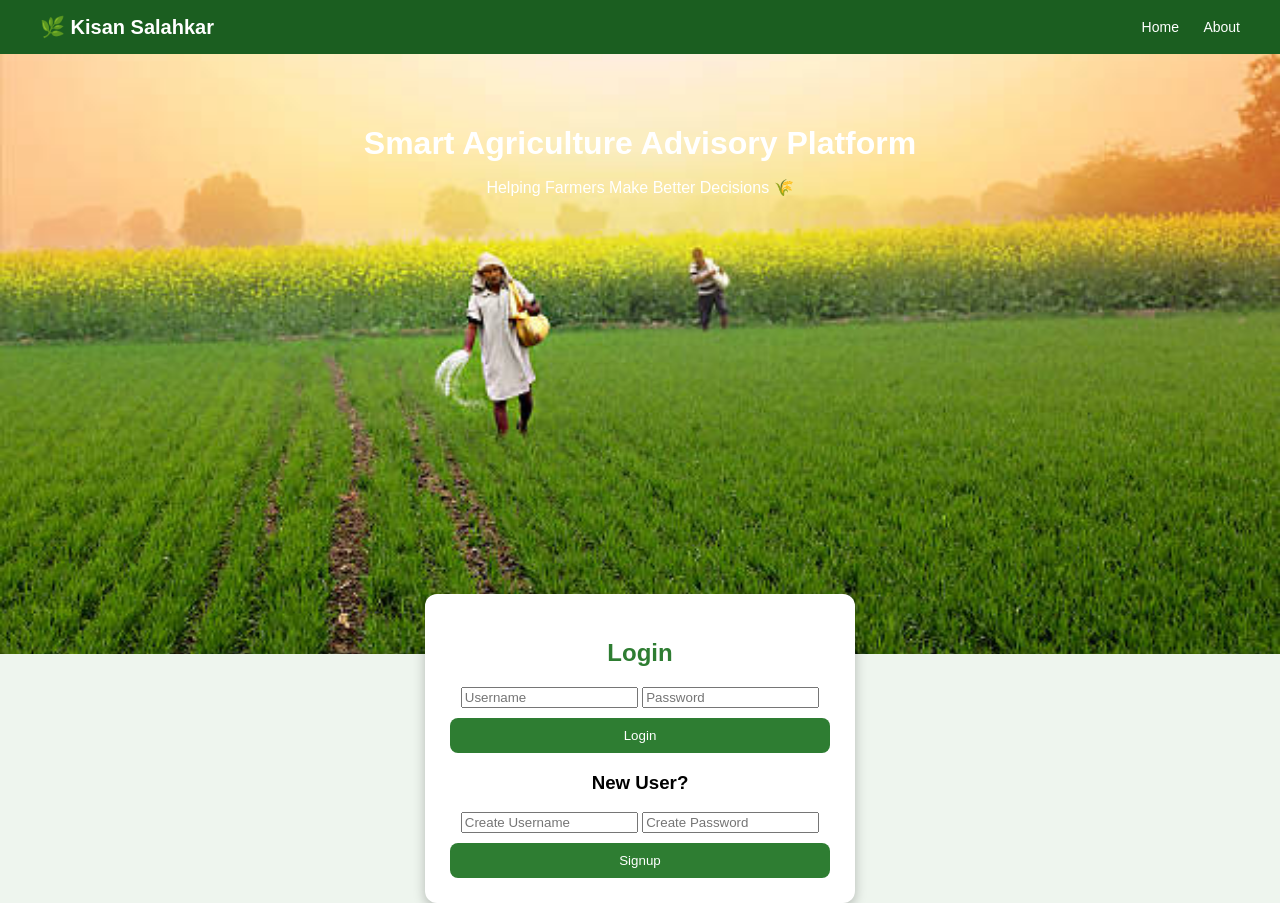
<file: legacy_site/index.html>
<!DOCTYPE html>
<html>
<head>
    <title>Kisan Salahkar</title>
    <link rel="stylesheet" href="style.css">
</head>
<body>

<!-- ✅ NAVBAR -->
<div class="navbar">
    <div class="nav-left">🌿 Kisan Salahkar</div>

    <div class="nav-right">
        <a href="index.html">Home</a>
        <a href="info.html">About</a>
    </div>
</div>

<!-- ✅ HERO SECTION WITH BACKGROUND -->
<div class="hero">

    <h1>Smart Agriculture Advisory Platform</h1>
    <p>Helping Farmers Make Better Decisions 🌾</p>

</div>

<!-- ✅ LOGIN CARD -->
<div class="page-center">
    <div class="info-card">

        <h2>Login</h2>

        <input type="text" placeholder="Username">
        <input type="password" placeholder="Password">

       <button onclick="window.location.href='dashboard.html'">
    Login
</button>


        <h3>New User?</h3>

        <input type="text" placeholder="Create Username">
        <input type="password" placeholder="Create Password">

        <button>
            Signup
        </button>

    </div>
</div>

</body>
</html>
</file>
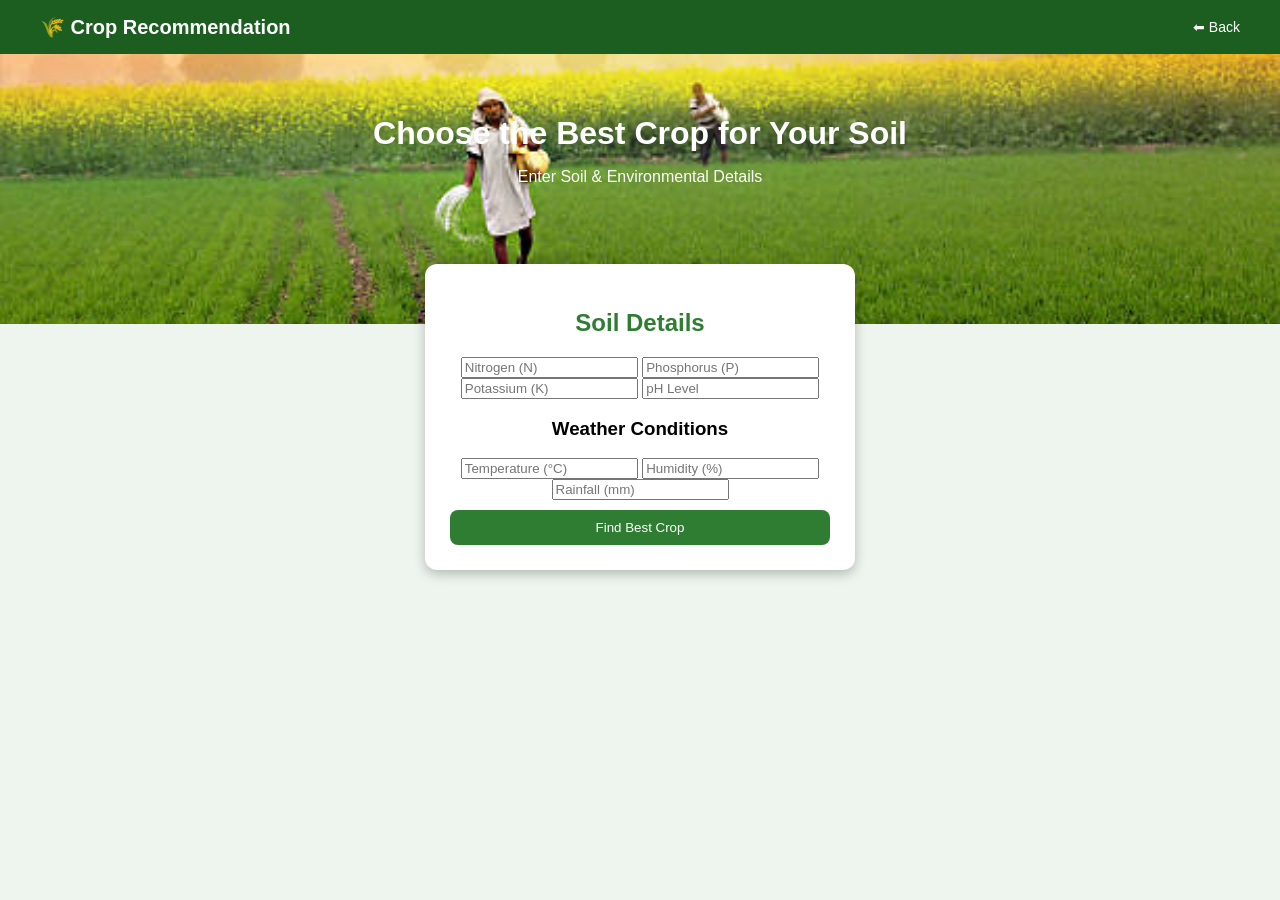
<file: legacy_site/crop.html>
<!DOCTYPE html>
<html>
<head>
    <title>Crop Recommendation</title>
    <link rel="stylesheet" href="style.css">
</head>
<body>

<!-- ✅ NAVBAR -->
<div class="navbar">
    <div class="nav-left">🌾 Crop Recommendation</div>

    <div class="nav-right">
        <a href="dashboard.html">⬅ Back</a>
    </div>
</div>

<!-- ✅ HERO SECTION -->
<div class="hero small-hero">
    <h1>Choose the Best Crop for Your Soil</h1>
    <p>Enter Soil & Environmental Details</p>
</div>


<!-- ✅ FORM CARD -->
<div class="page-center">
    <div class="info-card">

        <h2>Soil Details</h2>

        <input type="number" placeholder="Nitrogen (N)">
        <input type="number" placeholder="Phosphorus (P)">
        <input type="number" placeholder="Potassium (K)">
        <input type="number" step="0.1" placeholder="pH Level">

        <h3>Weather Conditions</h3>

        <input type="number" placeholder="Temperature (°C)">
        <input type="number" placeholder="Humidity (%)">
        <input type="number" placeholder="Rainfall (mm)">

        <button>
            Find Best Crop
        </button>

    </div>
</div>

</body>
</html>
</file>
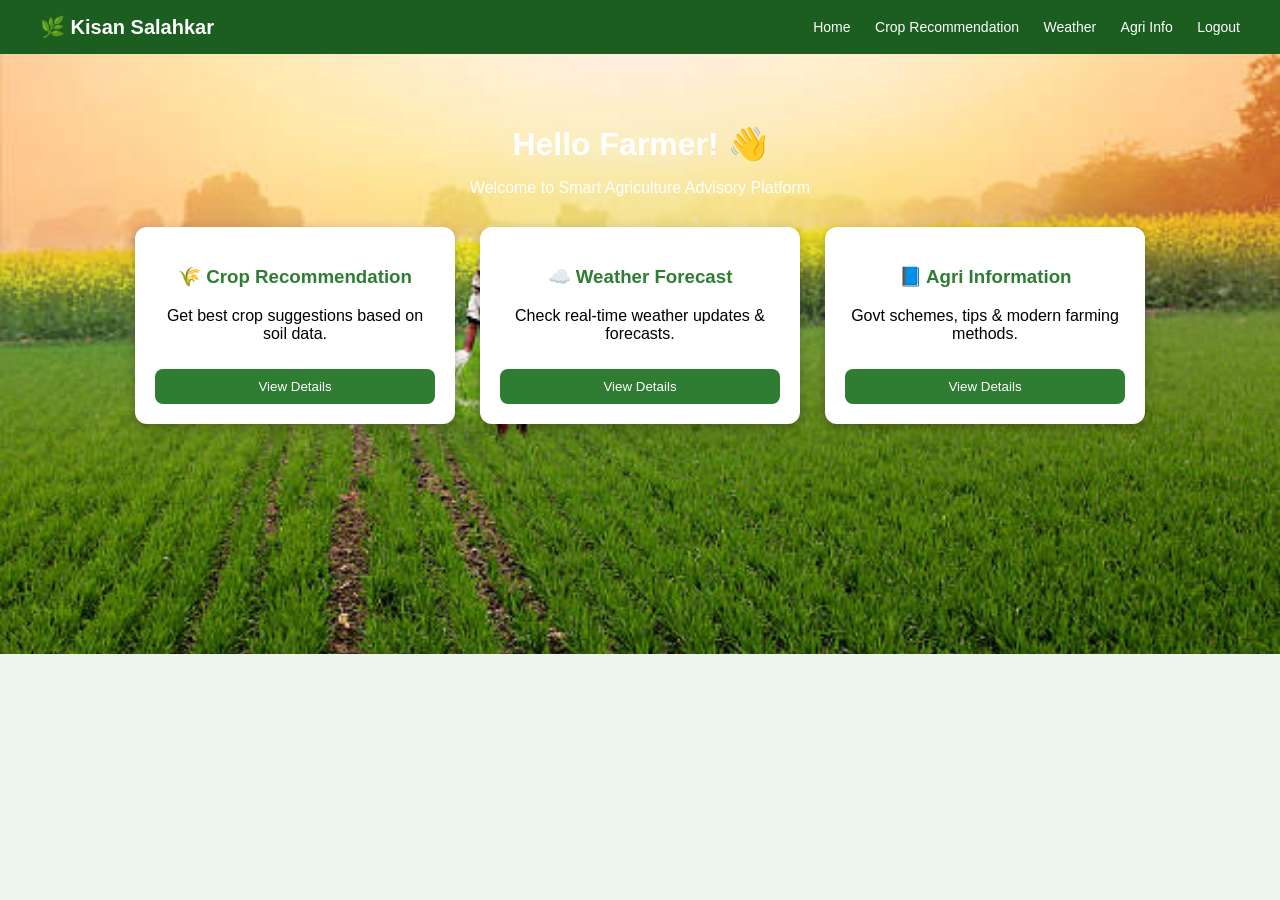
<file: legacy_site/dashboard.html>
<!DOCTYPE html>
<html>
<head>
    <title>Dashboard - Kisan Salahkar</title>
    <link rel="stylesheet" href="style.css">
</head>
<body>

<!-- ✅ NAVBAR -->
<div class="navbar">
    <div class="nav-left">🌿 Kisan Salahkar</div>

    <div class="nav-right">
        <a href="dashboard.html">Home</a>
        <a href="crop.html">Crop Recommendation</a>
        <a href="weather.html">Weather</a>
        <a href="info.html">Agri Info</a>
        <a href="index.html" class="logout-btn">Logout</a>  
    </div>
</div>

<!-- ✅ HERO SECTION -->
<div class="hero">
    <h1>Hello Farmer! 👋</h1>
    <p>Welcome to Smart Agriculture Advisory Platform</p>

    <div class="card-grid">

        <div class="feature-card">
            <h3>🌾 Crop Recommendation</h3>
            <p>Get best crop suggestions based on soil data.</p>
            <button onclick="window.location.href='crop.html'">
                View Details
            </button>
        </div>

        <div class="feature-card">
            <h3>☁️ Weather Forecast</h3>
            <p>Check real-time weather updates & forecasts.</p>
            <button onclick="window.location.href='weather.html'">
                View Details
            </button>
        </div>

        <div class="feature-card">
            <h3>📘 Agri Information</h3>
            <p>Govt schemes, tips & modern farming methods.</p>
            <button onclick="window.location.href='info.html'">
                View Details
            </button>
        </div>

    </div>
</div>

</body>
</html>
</file>
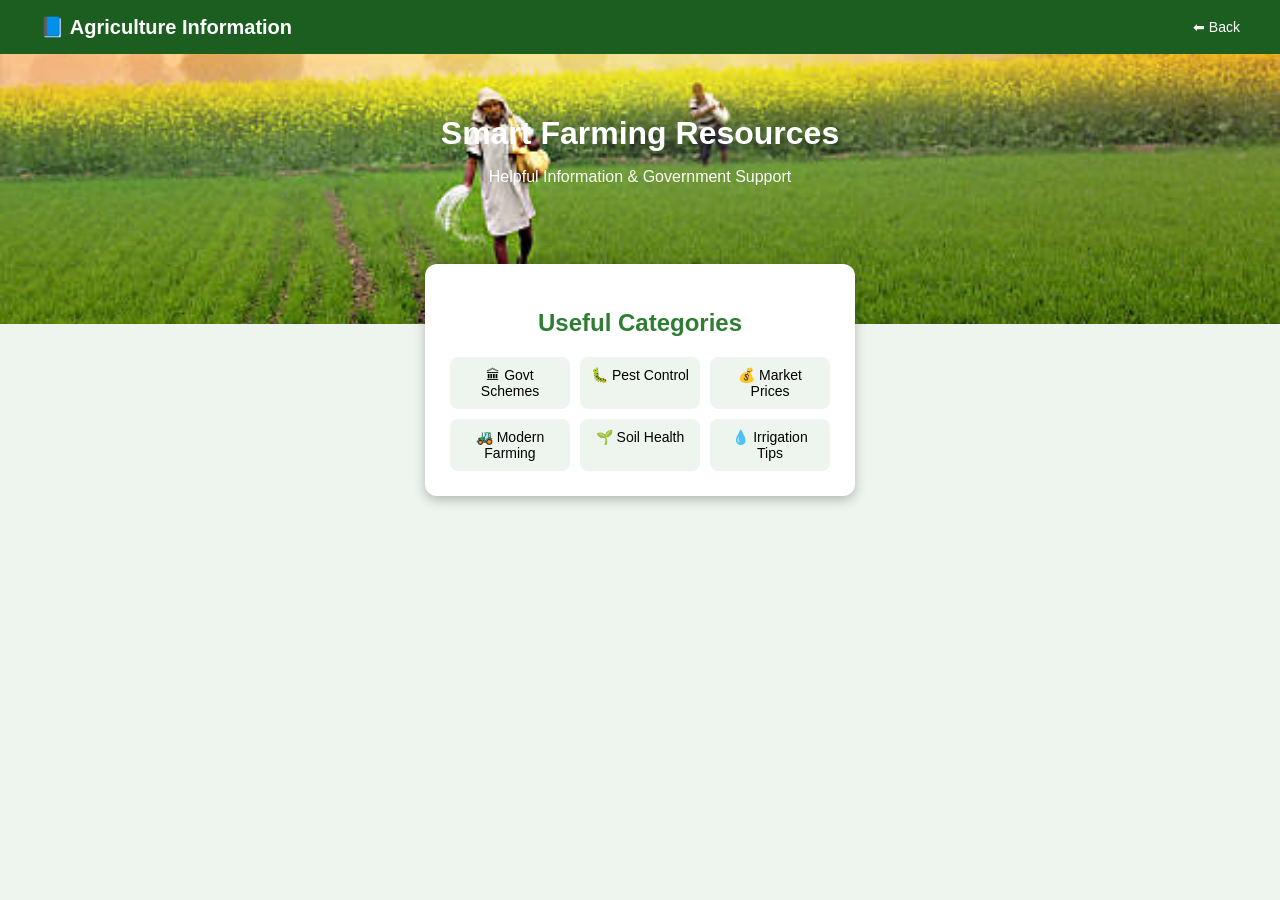
<file: legacy_site/info.html>
<!DOCTYPE html>
<html>
<head>
    <title>Agriculture Information</title>
    <link rel="stylesheet" href="style.css">
</head>
<body>

<!-- ✅ NAVBAR -->
<div class="navbar">
    <div class="nav-left">📘 Agriculture Information</div>

    <div class="nav-right">
        <a href="dashboard.html">⬅ Back</a>
    </div>
</div>

<!-- ✅ HERO -->
<div class="hero small-hero">
    <h1>Smart Farming Resources</h1>
    <p>Helpful Information & Government Support</p>
</div>

<!-- ✅ INFO CARD -->
<div class="page-center">
    <div class="info-card">

        <h2>Useful Categories</h2>

        <div class="mini-grid">

            <div>🏛 Govt Schemes</div>
            <div>🐛 Pest Control</div>
            <div>💰 Market Prices</div>

            <div>🚜 Modern Farming</div>
            <div>🌱 Soil Health</div>
            <div>💧 Irrigation Tips</div>

        </div>

    </div>
</div>

</body>
</html>
</file>
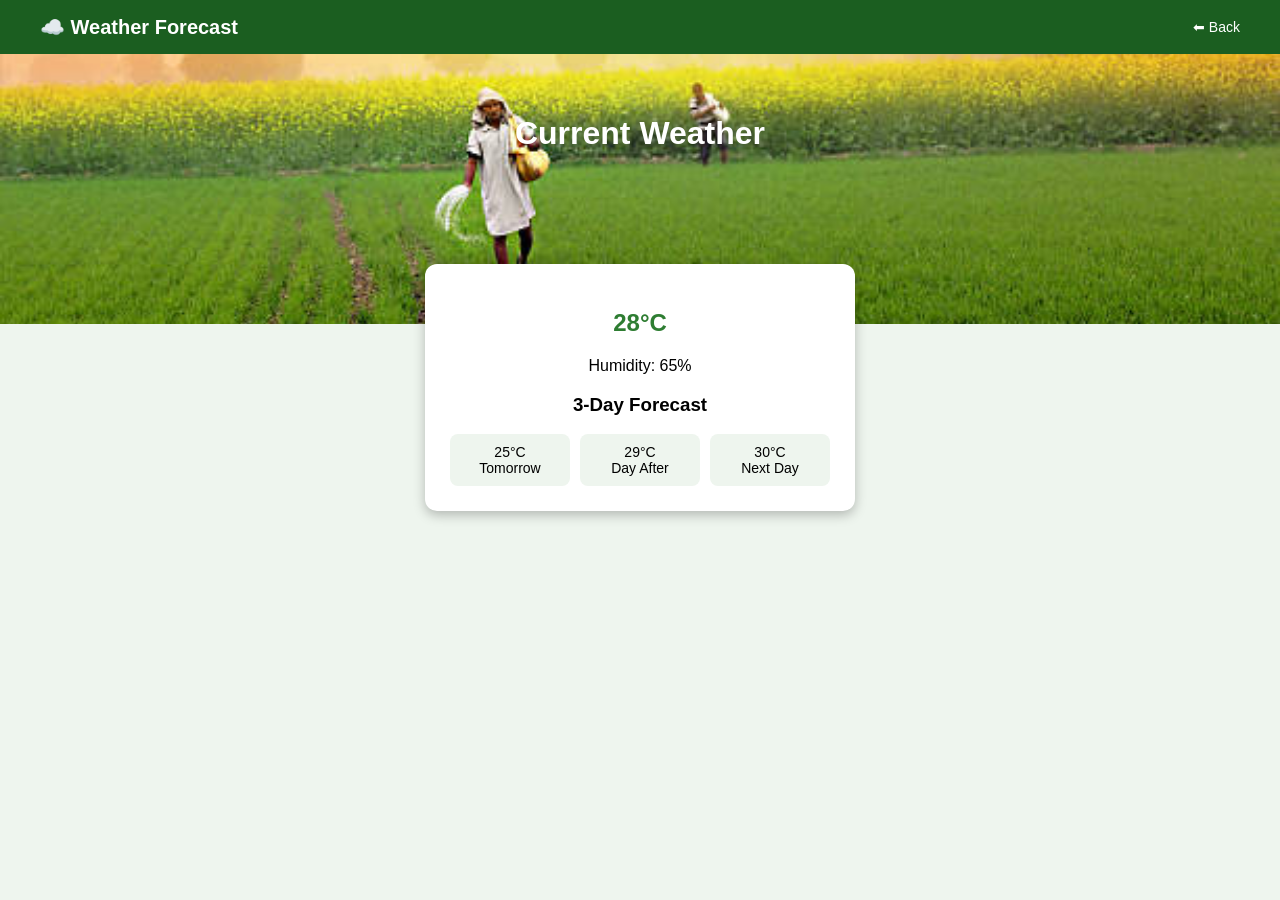
<file: legacy_site/weather.html>
<!DOCTYPE html>
<html>
<head>
    <title>Weather Forecast</title>
    <link rel="stylesheet" href="style.css">
</head>
<body>

<!-- ✅ NAVBAR -->
<div class="navbar">
    <div class="nav-left">☁️ Weather Forecast</div>

    <div class="nav-right">
        <a href="dashboard.html">⬅ Back</a>
    </div>
</div>

<!-- ✅ HERO SECTION WITH BACKGROUND -->
<div class="hero small-hero">
    <h1>Current Weather</h1>
</div>

<!-- ✅ WEATHER CARD -->
<div class="page-center">
    <div class="info-card">
        <h2>28°C</h2>
        <p>Humidity: 65%</p>

        <h3>3-Day Forecast</h3>

        <div class="mini-grid">
            <div>25°C<br>Tomorrow</div>
            <div>29°C<br>Day After</div>
            <div>30°C<br>Next Day</div>
        </div>
    </div>
</div>

</body>
</html>
</file>
<file: legacy_site/style.css>
body {
    margin: 0;
    font-family: Arial, sans-serif;
    background: #eef5ee;
}

/* ✅ NAVBAR */
.navbar {
    background: #1b5e20;
    color: white;
    padding: 15px 40px;
    display: flex;
    justify-content: space-between;
    align-items: center;
}

.navbar a {
    color: white;
    text-decoration: none;
    margin-left: 20px;
    font-size: 14px;
}

.nav-left {
    font-size: 20px;
    font-weight: bold;
}

/* ✅ HERO (COMMON) */
.hero {
    text-align: center;
    padding: 50px 20px;
    background-image: url("bg.jpg");   /* Farmer Image */
    background-size: cover;
    background-position: center;
    color: white;
    min-height: 500px;
}

.hero h1 {
    margin-bottom: 10px;
}

/* ✅ SMALL HERO FOR INNER PAGES */
.small-hero {
    min-height: 180px;
    padding-top: 40px;
}

/* ✅ GRID (DASHBOARD) */
.card-grid {
    display: flex;
    justify-content: center;
    gap: 25px;
    margin-top: 30px;
    flex-wrap: wrap;
}

/* ✅ DASHBOARD CARDS */
.feature-card {
    background: white;
    width: 280px;
    padding: 20px;
    border-radius: 12px;
    box-shadow: 0px 4px 12px rgba(0,0,0,0.25);
    text-align: center;
    color: black;
}

.feature-card h3 {
    color: #2e7d32;
}

/* ✅ BUTTON */
button {
    background: #2e7d32;
    color: white;
    border: none;
    padding: 10px 18px;
    border-radius: 8px;
    cursor: pointer;
    margin-top: 10px;
    width: 100%;
}

button:hover {
    background: #1b5e20;
}

/* ✅ CENTER CONTENT (Weather / Crop / Info Pages) */
.page-center {
    display: flex;
    justify-content: center;
    align-items: center;
    margin-top: -60px;
}

/* ✅ INFO CARD (Weather Style) */
.info-card {
    width: 380px;
    background: white;
    padding: 25px;
    border-radius: 12px;
    box-shadow: 0px 4px 12px rgba(0,0,0,0.25);
    text-align: center;
}

/* ✅ MINI GRID (Forecast Boxes) */
.mini-grid {
    display: grid;
    grid-template-columns: repeat(3, 1fr);
    gap: 10px;
    margin-top: 15px;
}

.mini-grid div {
    background: #eef5ee;
    padding: 10px;
    border-radius: 8px;
    font-size: 14px;
}

/* ✅ WEATHER TEXT */
.info-card h2 {
    color: #2e7d32;
}
</file>
